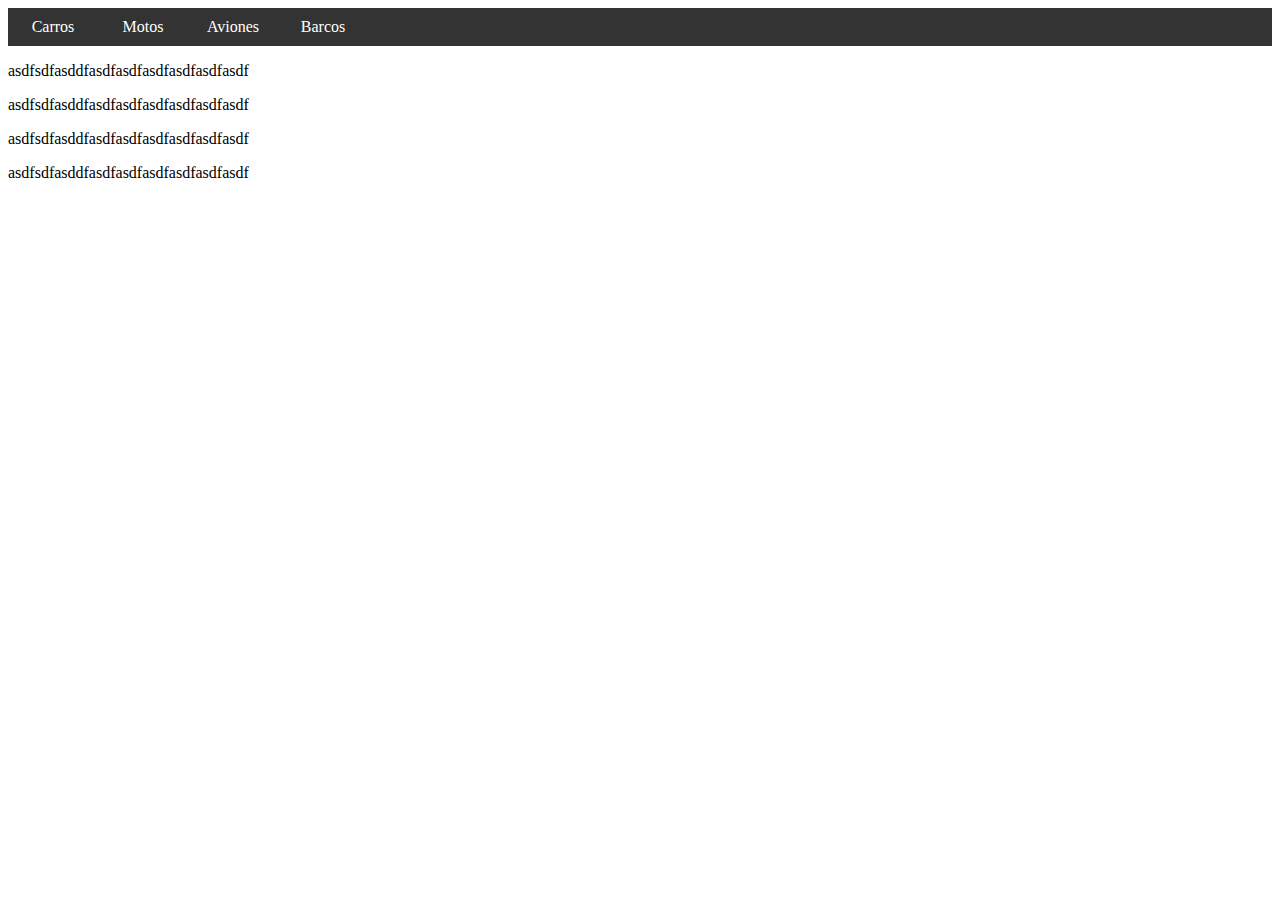
<file: DropdownBar.html>
<!DOCTYPE html>
<html>
<head>
<style>
*{
  box-sizing: border-box;
}
ul {
  list-style-type: none;
  margin: 0;
  padding: 0;
  background: #333;
  widht: 100%;
  height: 38px;
  position: relative;
}
li {
  float: left;
  color: #fff;
  /*height:100%;*/
  height: 38px;
  width: 90px;
  cursor: pointer;
  text-align: center;
  padding-top: 10px;
 
}
li:hover
{
  background: #4CAF50;
}
li:hover .dropdown-container {
  display: block;
}
.dropdown-container{
  position: absolute;
  top: 38.9px; 
  height: 110px;
  display: none;
  box-shadow: 0px 8px 40px 0px rgba(0,0,0,0.9);
  
}
.dropdown-container li{
 float:none;
 display: block;
 height: 100%;
}
.dropdown-container li:last-child{
 border-bottom: 6px solid #4CAF60;
}


p{
 clear: both;
}

</style>
</head>
<body>
<ul class="dropdown">
  <li>Carros
    <ul class="dropdown-container">
      <li>Mazda</li>
      <li>Daewo</li>
      <li>Fiat</li>
    </ul>
  </li>
  <li>Motos
   <ul class="dropdown-container">
      <li>Yamaha</li>
      <li>Zusuky</li>
      <li>BMW</li>
    </ul>
  </li>
  <li>Aviones
    <ul class="dropdown-container">
      <li>RFF</li>
      <li>CaPtial</li>
      <li>DAwn</li>
    </ul>
  </li>
    
  <li>Barcos
    <ul class="dropdown-container">
      <li>RFF</li>
      <li>CaPtial</li>
      <li>DAwn</li>
    </ul>
  </li>
</ul>
<p>asdfsdfasddfasdfasdfasdfasdfasdfasdf</p>
<p>asdfsdfasddfasdfasdfasdfasdfasdfasdf</p>
<p>asdfsdfasddfasdfasdfasdfasdfasdfasdf</p>
<p>asdfsdfasddfasdfasdfasdfasdfasdfasdf</p>

</body>
</html>
</file>
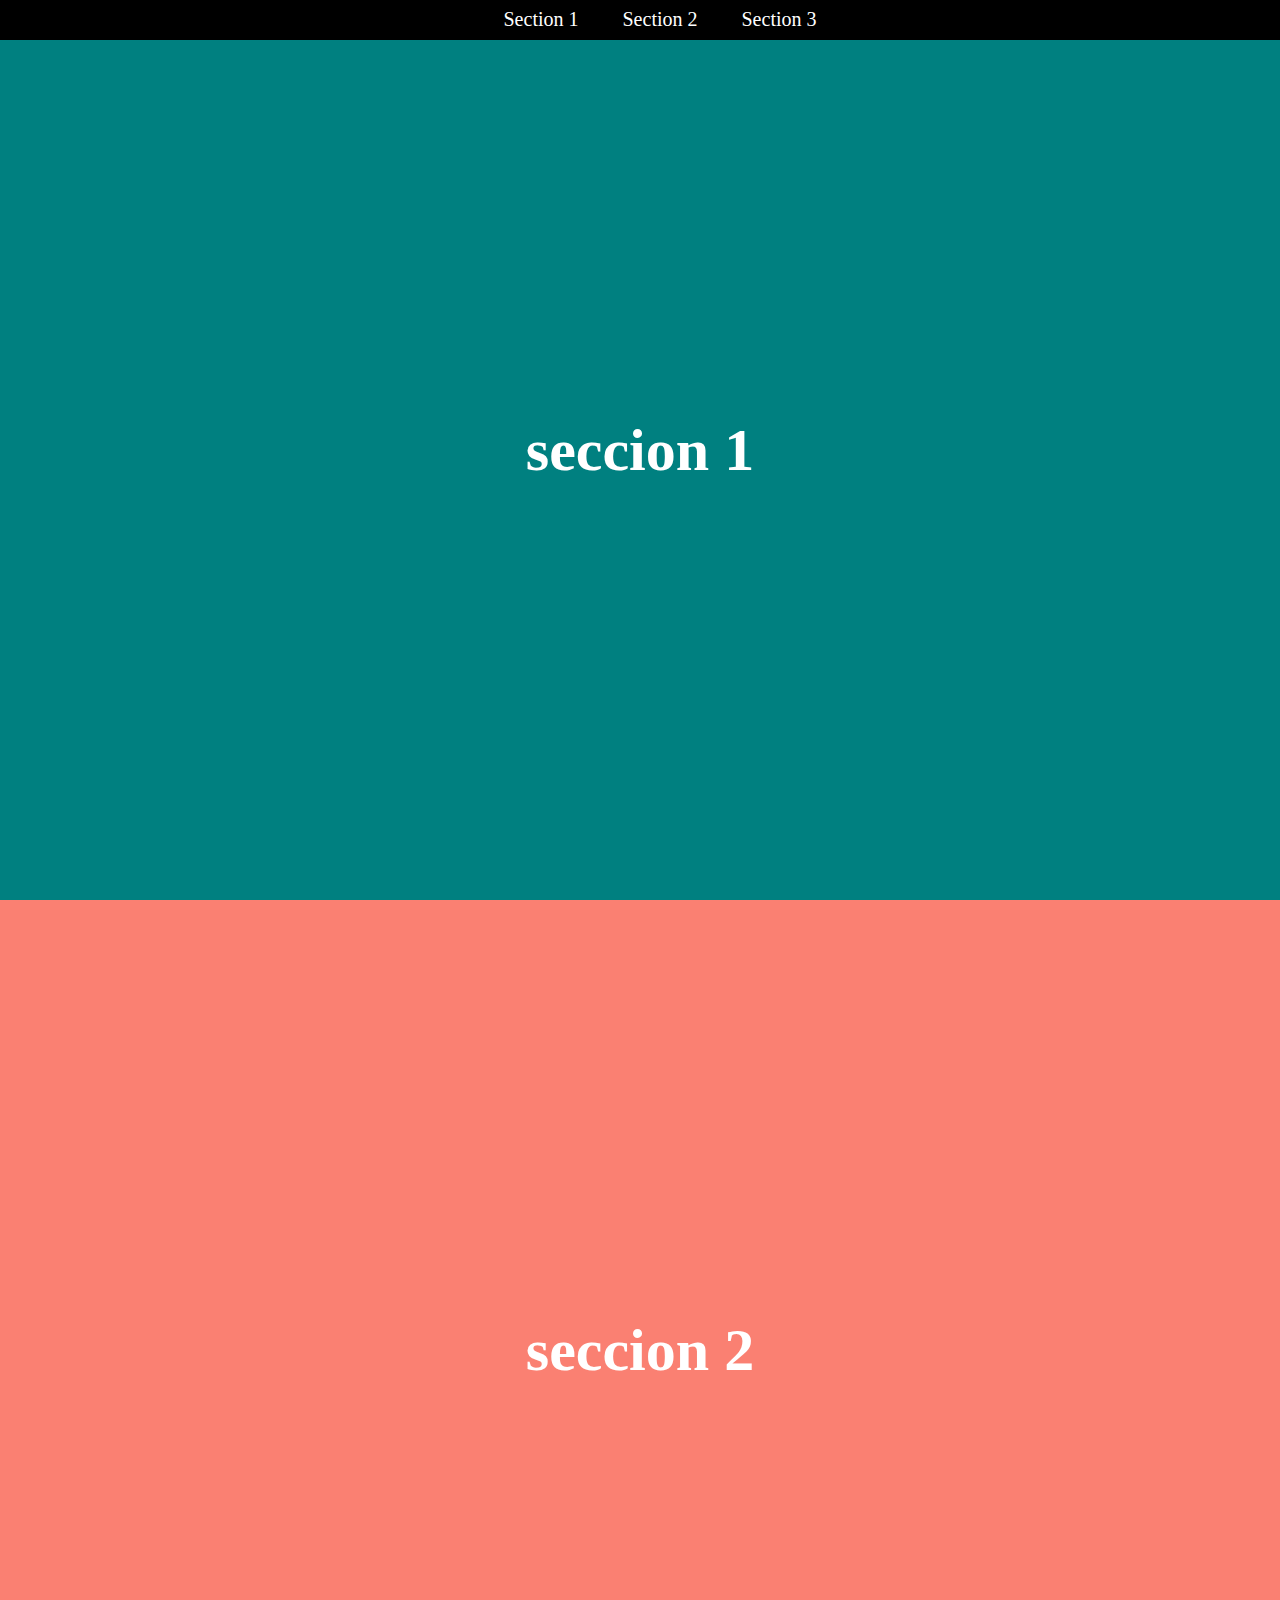
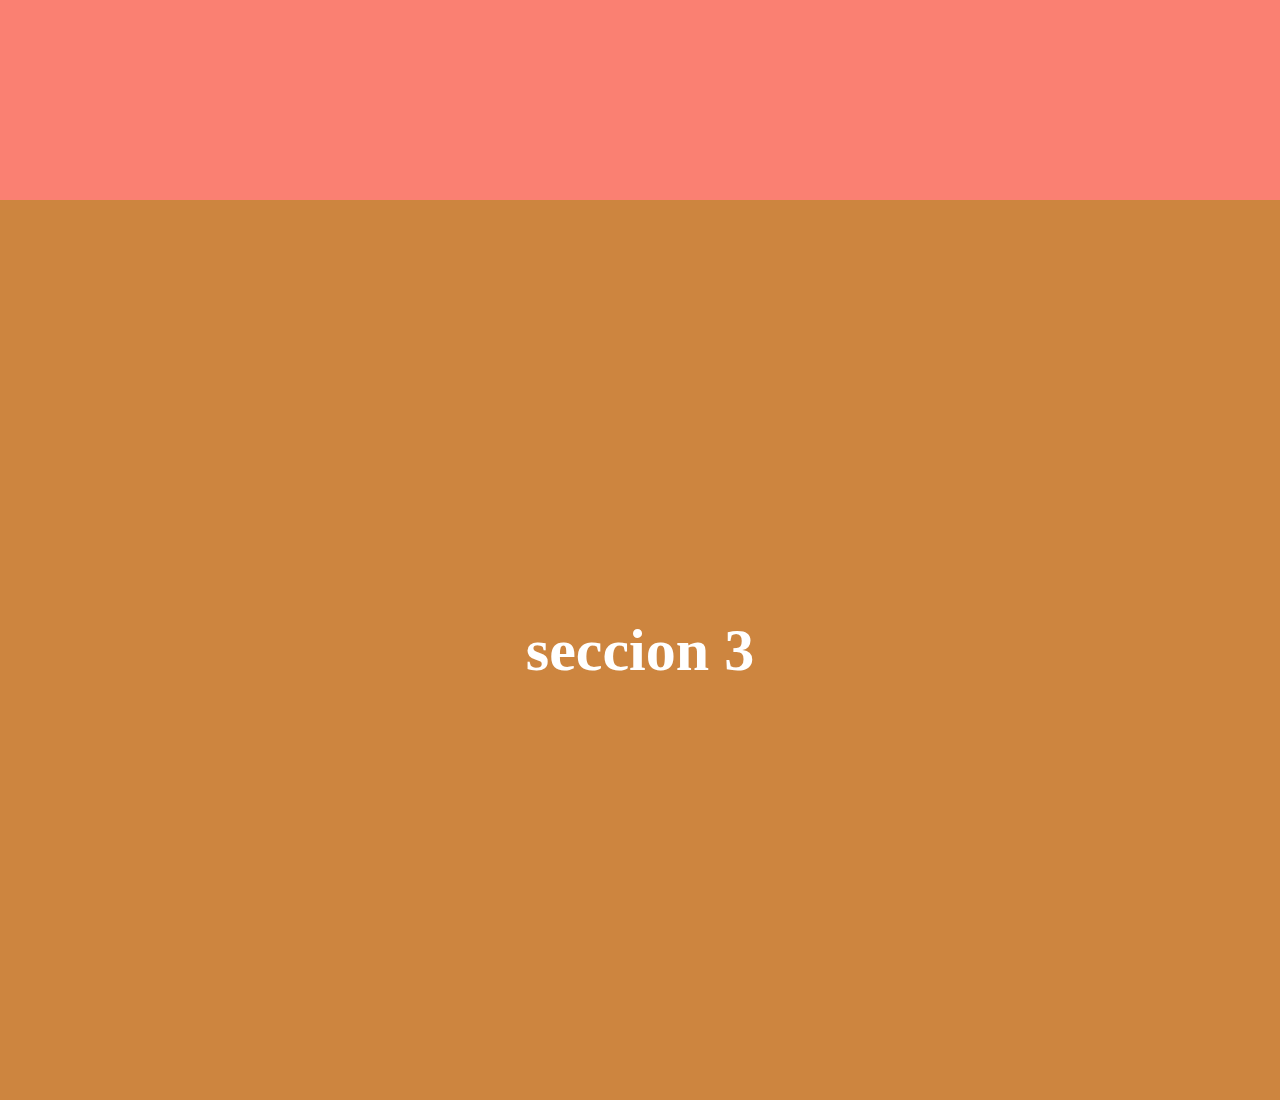
<file: scrolling.html>
<!DOCTYPE html>
<html lang="en">

<head>
  <meta charset="UTF-8">
  <meta http-equiv="X-UA-Compatible" content="IE=edge">
  <meta name="viewport" content="width=device-width, initial-scale=1.0">
  <title>Document</title>

  <style>
    html {
      scroll-behavior: smooth;
    }
    * {
      margin: 0;
      padding: 0;
      box-sizing: border-box;
    }
    nav {
      background-color: black;
      height: 40px;
      width: 100%;
      text-align: center;
      padding-top: 8px;
      position: fixed;
    }
    nav a {
      color: white;
      text-decoration: none;
      margin-left: 40px;
      font-size: 20px;
    }
    section {
      width: 100%;
      height: 100vh;
      display: flex;
      justify-content: center;
      align-items: center;
      color:white;
      font-size: 30px;
    }
    #section-1 {
      background-color: teal;
    }
    #section-2 {
      background-color: salmon;
    }
    #section-3 {
      background-color:peru;
    }
  </style>

</head>

<body>
  <nav>
    <a href="#section-1">Section 1</a>
    <a href="#section-2">Section 2</a>
    <a href="#section-3">Section 3</a>
  </nav>

  <section id="section-1">
    <h1>seccion 1</h1>
  </section>

  <section id="section-2">
    <h1>seccion 2</h1>
  </section>

  <section id="section-3">
    <h1>seccion 3</h1>
  </section>

</body>

</html>
</file>
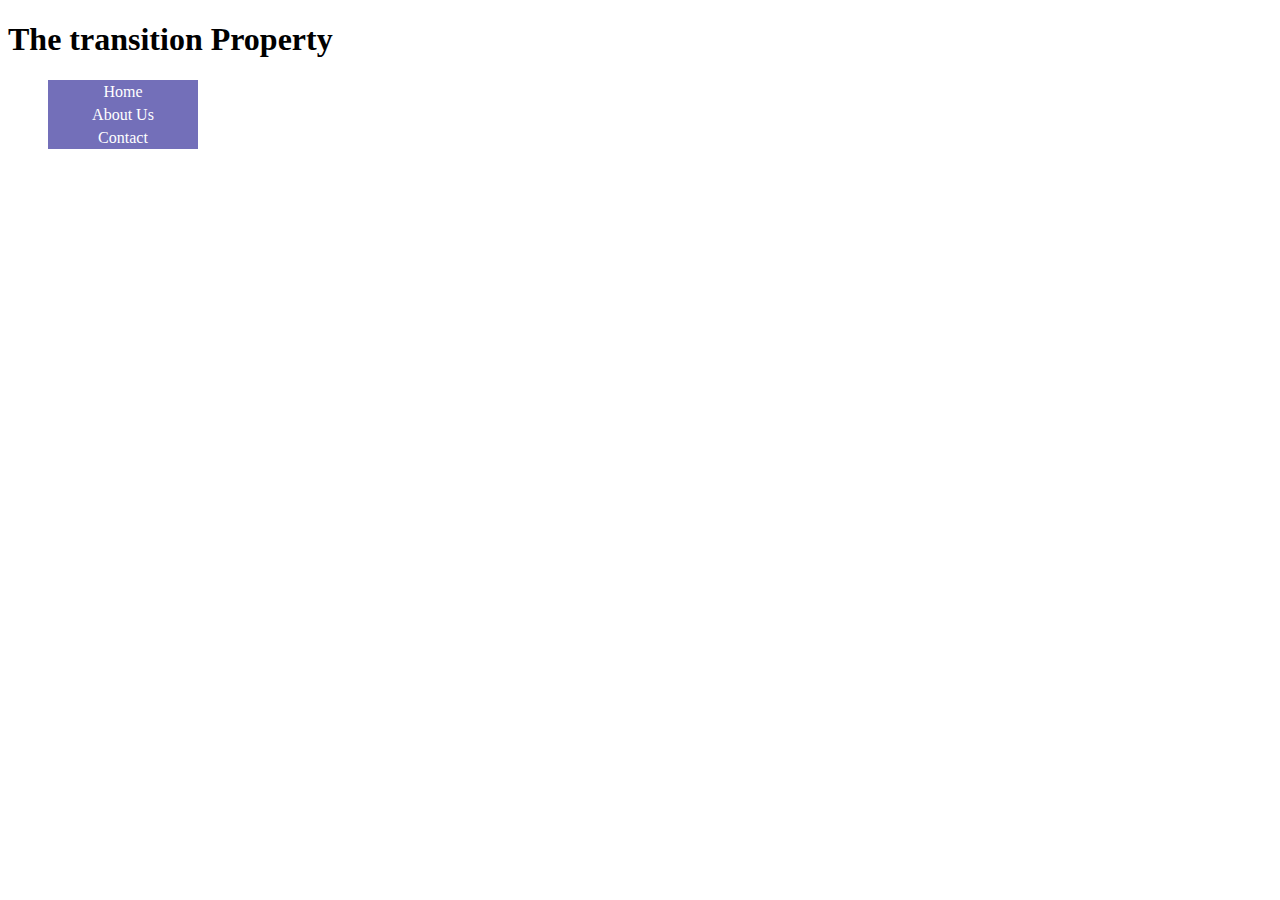
<file: TransitionBar.html>
<!DOCTYPE html>
<html lang="en">
<head>
  <meta charset="UTF-8">
  <meta http-equiv="X-UA-Compatible" content="IE=edge">
  <meta name="viewport" content="width=device-width, initial-scale=1.0">
  <title>Document</title>
  <style> 
    a {
      text-decoration: none;
      color: white;
      display: block;
      width: 100%; 
    }
    a:hover {
      text-decoration: overline;
    }
    li {
      width: 150px;
      height: 20px;
      background: #736fb9;
      transition: width 2s, height 2s, background 3s, text-align 3s, border-left 1s;
      text-align: center;
      overflow: hidden;
       color: white;
       list-style-type: none;
       padding-top: 3px;
       
       
    }
    
    .active > li {
      width: 100%;
      list-style-type: none;
      text-align: left;
      background: none;
    
    }
    
    li:hover:not(.active > li){
      width: 200px;
      height: 100px;
      background: #8c93bd;
      text-align: center;
      display: block;
      border-left: #4c4894 2px solid;
    }
    .text{
     background: #736fb9;
     display: block;
     padding-bottom: 2px;
    }
    
    </style>
</head>
<body>
  <h1>The transition Property</h1>

<div> 
	<ul>
    	<li> <span class="text"> Home </span>
        	<ul class="active" >
            	<li><a href="#">Home</a></li>
                <li><a href="#">Products</a></li>
                 <li><a href="#">See more</a></li>
            </ul>
        </li>
        <li><span class="text"> About Us </span>
        	<ul class="active" >
            	<li><a href="#">History</a></li>
                <li><a href="#">Personal</a></li>
                 <li><a href="#">Rules</a></li>
            </ul>
        </li>
        <li> <span class="text"> Contact </span>
        	<ul class="active" >
            	<li><a href="#">Phones</a></li>
                <li><a href="#">Emails @</a></li>
                <li><a href="#">Fax</a></li>
            </ul>
        </li>
    </ul>
</div>
</body>
</html>
</file>
